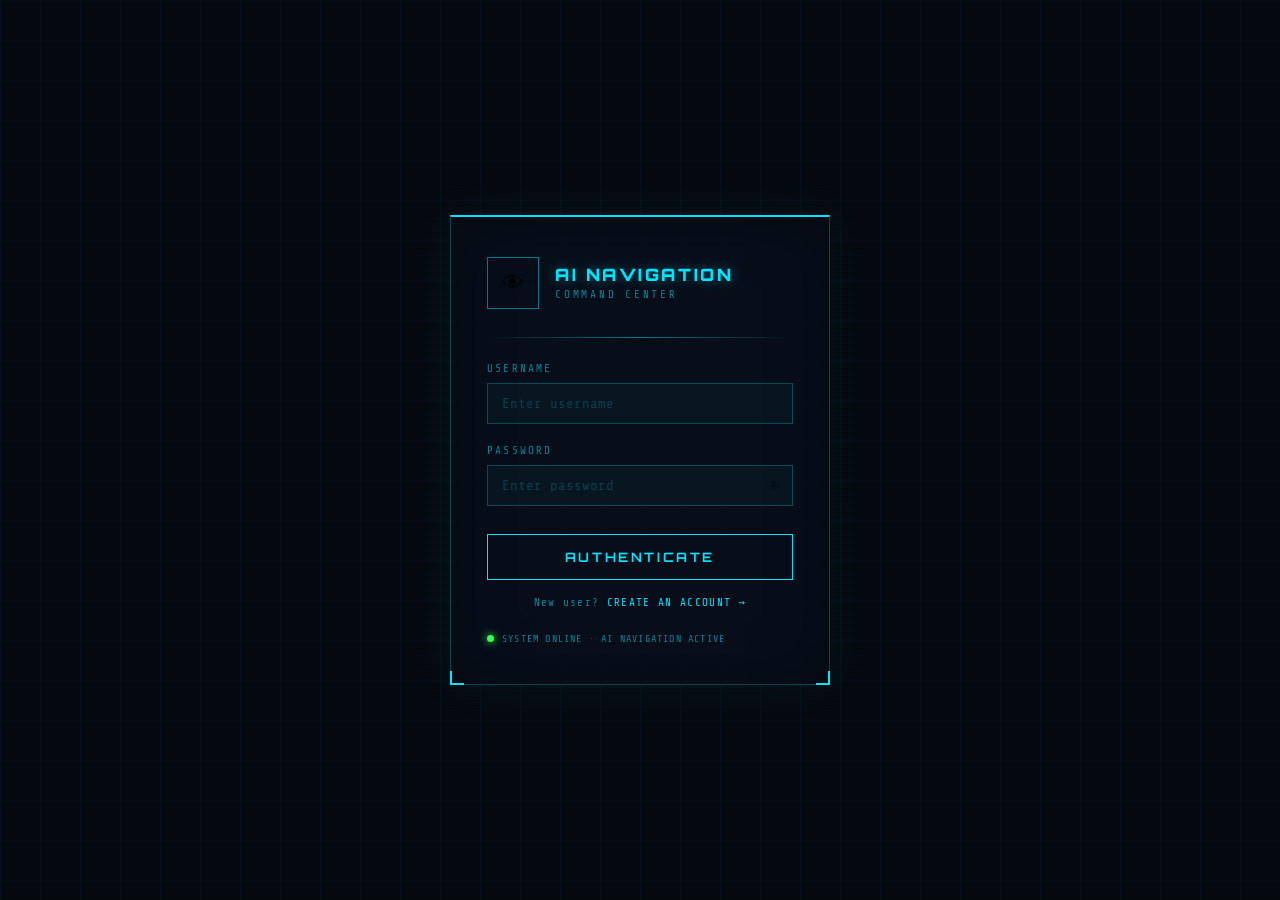
<file: dashborad/login.html>
<!DOCTYPE html>
<html lang="en">

<head>
    <meta charset="UTF-8" />
    <meta name="viewport" content="width=device-width, initial-scale=1.0" />
    <title>AI Navigation — Login</title>
    <meta name="description" content="Sign in to the AI Navigation Command Center">
    <link rel="stylesheet" href="login.css">
</head>

<body>

    <div class="bg-grid"></div>
    <div class="scanline"></div>

    <div class="login-wrapper">

        <div class="login-box">

            <div class="brand">
                <div class="brand-icon">
                    <span class="eye-icon">👁</span>
                </div>
                <div>
                    <h1>AI NAVIGATION</h1>
                    <p>COMMAND CENTER</p>
                </div>
            </div>

            <div class="divider"></div>

            <form method="POST" action="/login">

                <div id="error-msg" class="error-msg" style="display: none;">
                    ⚠ Invalid credentials. Access denied.
                </div>

                <div class="field">
                    <label for="username">USERNAME</label>
                    <input type="text" id="username" name="username" placeholder="Enter username" autocomplete="off"
                        required />
                </div>

                <div class="field">
                    <label for="password">PASSWORD</label>
                    <input type="password" id="password" name="password" placeholder="Enter password" required />
                    <span class="toggle-pw" onclick="togglePassword()" title="Toggle visibility">👁</span>
                </div>

                <button class="login-btn" type="submit" id="login-btn">AUTHENTICATE</button>

            </form>

            <div class="signup-link">
                New user? <a href="/signup">CREATE AN ACCOUNT →</a>
            </div>

            <div class="status-row">
                <div class="dot"></div>
                <span>SYSTEM ONLINE · AI NAVIGATION ACTIVE</span>
            </div>

        </div>

    </div>

    <script>
        function togglePassword() {
            const pw = document.getElementById('password');
            pw.type = pw.type === 'password' ? 'text' : 'password';
        }

        // Show error if redirected back after failed login
        const params = new URLSearchParams(window.location.search);
        if (params.get('error') === '1') {
            document.getElementById('error-msg').style.display = 'block';
        }
    </script>

</body>

</html>
</file>
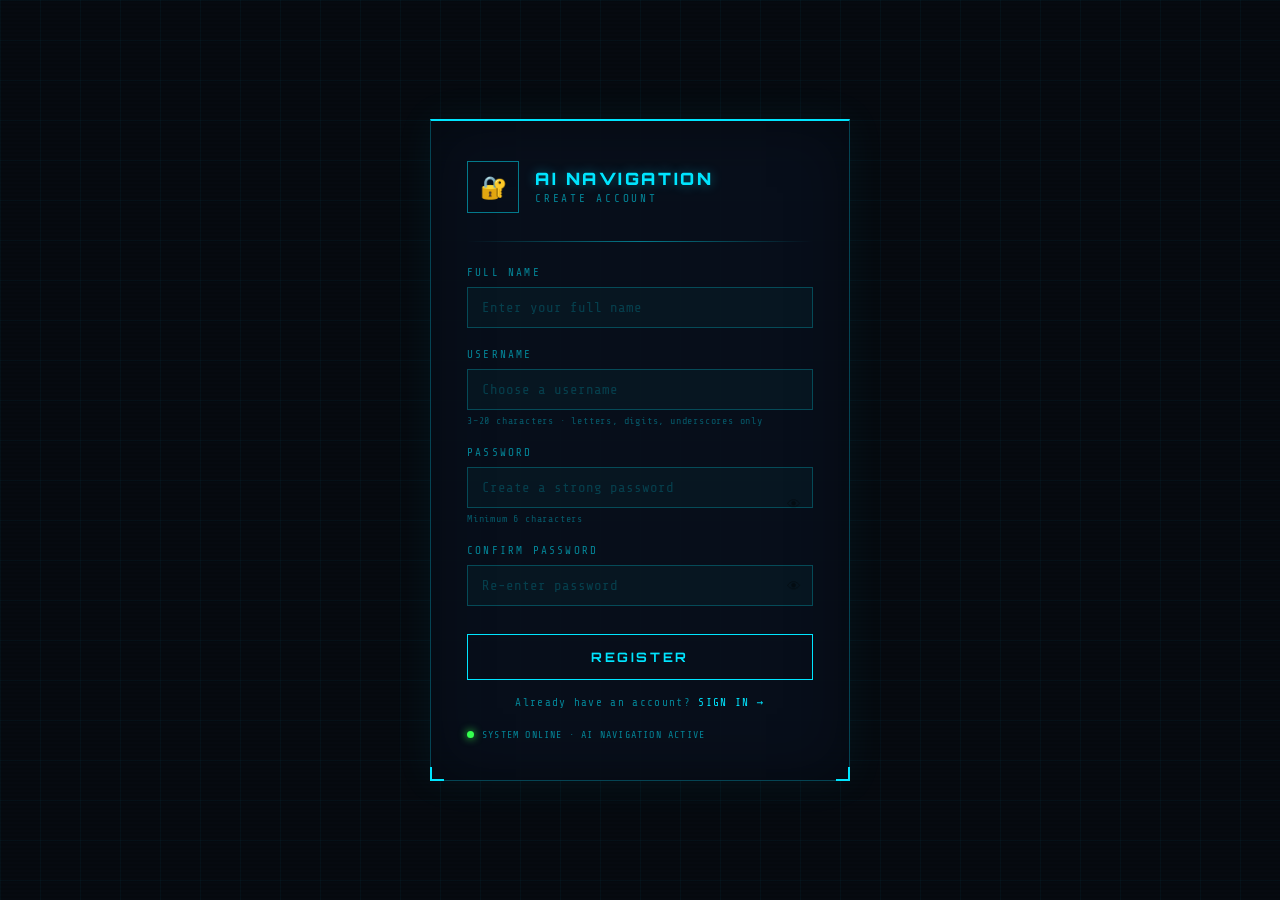
<file: dashborad/signup.html>
<!DOCTYPE html>
<html lang="en">

<head>
    <meta charset="UTF-8" />
    <meta name="viewport" content="width=device-width, initial-scale=1.0" />
    <title>AI Navigation — Sign Up</title>
    <meta name="description" content="Create a new account for the AI Navigation Command Center">
    <link rel="stylesheet" href="login.css">
    <style>
        /* Extra styles for sign-up page */
        .info-msg {
            background: rgba(53, 255, 79, 0.10);
            border: 1px solid rgba(53, 255, 79, 0.4);
            color: #35ff4f;
            font-size: 12px;
            padding: 10px 14px;
            margin-bottom: 20px;
            letter-spacing: 0.05em;
            display: none;
        }
        .signup-link {
            text-align: center;
            margin-top: 16px;
            font-size: 11px;
            color: var(--text-dim);
            letter-spacing: 0.12em;
        }
        .signup-link a {
            color: var(--neon-cyan);
            text-decoration: none;
            transition: text-shadow 0.2s;
        }
        .signup-link a:hover {
            text-shadow: 0 0 8px var(--neon-cyan);
        }
        .field .hint {
            font-size: 10px;
            color: rgba(0, 229, 255, 0.35);
            margin-top: 5px;
            letter-spacing: 0.08em;
        }
    </style>
</head>

<body>

    <div class="bg-grid"></div>
    <div class="scanline"></div>

    <div class="login-wrapper" style="max-width:460px;">

        <div class="login-box">

            <div class="brand">
                <div class="brand-icon">
                    <span class="eye-icon">🔐</span>
                </div>
                <div>
                    <h1>AI NAVIGATION</h1>
                    <p>CREATE ACCOUNT</p>
                </div>
            </div>

            <div class="divider"></div>

            <div id="error-msg" class="error-msg" style="display: none;">
                ⚠ Registration failed. Please try again.
            </div>
            <div id="success-msg" class="info-msg">
                ✔ Account created! Redirecting to login...
            </div>

            <form id="signup-form" method="POST" action="/signup">

                <div class="field">
                    <label for="full_name">FULL NAME</label>
                    <input type="text" id="full_name" name="full_name" placeholder="Enter your full name"
                        autocomplete="off" required />
                </div>

                <div class="field">
                    <label for="username">USERNAME</label>
                    <input type="text" id="username" name="username" placeholder="Choose a username"
                        autocomplete="off" required pattern="[a-zA-Z0-9_]{3,20}"
                        title="3–20 characters: letters, numbers, underscores" />
                    <div class="hint">3–20 characters · letters, digits, underscores only</div>
                </div>

                <div class="field">
                    <label for="password">PASSWORD</label>
                    <input type="password" id="password" name="password" placeholder="Create a strong password"
                        required minlength="6" />
                    <span class="toggle-pw" onclick="togglePassword('password')" title="Toggle visibility">👁</span>
                    <div class="hint">Minimum 6 characters</div>
                </div>

                <div class="field">
                    <label for="confirm_password">CONFIRM PASSWORD</label>
                    <input type="password" id="confirm_password" name="confirm_password"
                        placeholder="Re-enter password" required />
                    <span class="toggle-pw" onclick="togglePassword('confirm_password')" title="Toggle visibility">👁</span>
                </div>

                <button class="login-btn" type="submit" id="register-btn">REGISTER</button>

            </form>

            <div class="signup-link">
                Already have an account? <a href="/login">SIGN IN →</a>
            </div>

            <div class="status-row" style="margin-top:20px;">
                <div class="dot"></div>
                <span>SYSTEM ONLINE · AI NAVIGATION ACTIVE</span>
            </div>

        </div>

    </div>

    <script>
        function togglePassword(fieldId) {
            const pw = document.getElementById(fieldId);
            pw.type = pw.type === 'password' ? 'text' : 'password';
        }

        document.getElementById('signup-form').addEventListener('submit', async function (e) {
            e.preventDefault();

            const errorMsg = document.getElementById('error-msg');
            const successMsg = document.getElementById('success-msg');
            const btn = document.getElementById('register-btn');

            const fullName = document.getElementById('full_name').value.trim();
            const username = document.getElementById('username').value.trim();
            const password = document.getElementById('password').value;
            const confirmPassword = document.getElementById('confirm_password').value;

            errorMsg.style.display = 'none';
            successMsg.style.display = 'none';

            // Client-side validation
            if (password !== confirmPassword) {
                errorMsg.innerText = '⚠ Passwords do not match.';
                errorMsg.style.display = 'block';
                return;
            }
            if (password.length < 6) {
                errorMsg.innerText = '⚠ Password must be at least 6 characters.';
                errorMsg.style.display = 'block';
                return;
            }

            btn.disabled = true;
            btn.innerText = 'REGISTERING...';

            try {
                const res = await fetch('/signup', {
                    method: 'POST',
                    headers: { 'Content-Type': 'application/json' },
                    body: JSON.stringify({ full_name: fullName, username, password })
                });
                const data = await res.json();

                if (res.ok && data.success) {
                    successMsg.style.display = 'block';
                    setTimeout(() => { window.location.href = '/login'; }, 1800);
                } else {
                    errorMsg.innerText = '⚠ ' + (data.error || 'Registration failed.');
                    errorMsg.style.display = 'block';
                    btn.disabled = false;
                    btn.innerText = 'REGISTER';
                }
            } catch (err) {
                errorMsg.innerText = '⚠ Network error. Please try again.';
                errorMsg.style.display = 'block';
                btn.disabled = false;
                btn.innerText = 'REGISTER';
            }
        });
    </script>

</body>

</html>
</file>
<file: dashborad/login.css>
@import url('https://fonts.googleapis.com/css2?family=Share+Tech+Mono&family=Orbitron:wght@400;700;900&display=swap');

*,
*::before,
*::after {
    box-sizing: border-box;
    margin: 0;
    padding: 0;
}

:root {
    --neon-green: #35ff4f;
    --neon-cyan: #00e5ff;
    --neon-magenta: #ff00ff;
    --dark-bg: #060a10;
    --panel-bg: rgba(8, 16, 28, 0.92);
    --border-color: rgba(0, 229, 255, 0.25);
    --border-glow: rgba(0, 229, 255, 0.5);
    --text-dim: rgba(0, 229, 255, 0.55);
    --danger: #ff3131;
}

body {
    min-height: 100vh;
    background: var(--dark-bg);
    display: flex;
    align-items: center;
    justify-content: center;
    font-family: 'Share Tech Mono', monospace;
    overflow: hidden;
    position: relative;
}

/* Animated grid background */
.bg-grid {
    position: fixed;
    inset: 0;
    background-image:
        linear-gradient(rgba(0, 229, 255, 0.04) 1px, transparent 1px),
        linear-gradient(90deg, rgba(0, 229, 255, 0.04) 1px, transparent 1px);
    background-size: 40px 40px;
    animation: grid-drift 20s linear infinite;
    z-index: 0;
}

@keyframes grid-drift {
    from {
        background-position: 0 0;
    }

    to {
        background-position: 0 40px;
    }
}

/* CRT scanline effect */
.scanline {
    position: fixed;
    inset: 0;
    background: repeating-linear-gradient(0deg,
            transparent,
            transparent 2px,
            rgba(0, 0, 0, 0.08) 2px,
            rgba(0, 0, 0, 0.08) 4px);
    pointer-events: none;
    z-index: 1;
}

/* Login container */
.login-wrapper {
    position: relative;
    z-index: 10;
    width: 100%;
    max-width: 420px;
    padding: 20px;
}

.login-box {
    background: var(--panel-bg);
    border: 1px solid var(--border-color);
    border-top: 2px solid var(--neon-cyan);
    padding: 40px 36px;
    position: relative;
    box-shadow:
        0 0 40px rgba(0, 229, 255, 0.06),
        inset 0 0 60px rgba(0, 0, 0, 0.4);
    animation: box-appear 0.5s ease forwards;
}

@keyframes box-appear {
    from {
        opacity: 0;
        transform: translateY(16px);
    }

    to {
        opacity: 1;
        transform: translateY(0);
    }
}

/* Corner brackets */
.login-box::before,
.login-box::after {
    content: '';
    position: absolute;
    width: 14px;
    height: 14px;
    border-color: var(--neon-cyan);
    border-style: solid;
}

.login-box::before {
    bottom: -1px;
    left: -1px;
    border-width: 0 0 2px 2px;
}

.login-box::after {
    bottom: -1px;
    right: -1px;
    border-width: 0 2px 2px 0;
}

/* Brand header */
.brand {
    display: flex;
    align-items: center;
    gap: 16px;
    margin-bottom: 28px;
}

.brand-icon {
    width: 52px;
    height: 52px;
    border: 1px solid var(--border-glow);
    display: flex;
    align-items: center;
    justify-content: center;
    font-size: 22px;
    flex-shrink: 0;
    animation: pulse-border 2s ease-in-out infinite;
}

@keyframes pulse-border {

    0%,
    100% {
        border-color: rgba(0, 229, 255, 0.4);
        box-shadow: none;
    }

    50% {
        border-color: rgba(0, 229, 255, 0.9);
        box-shadow: 0 0 10px rgba(0, 229, 255, 0.3);
    }
}

.brand h1 {
    font-family: 'Orbitron', monospace;
    font-size: 17px;
    font-weight: 900;
    color: var(--neon-cyan);
    letter-spacing: 0.15em;
    line-height: 1.2;
    text-shadow: 0 0 12px rgba(0, 229, 255, 0.4);
}

.brand p {
    font-size: 11px;
    color: var(--text-dim);
    letter-spacing: 0.25em;
    margin-top: 3px;
}

.divider {
    height: 1px;
    background: linear-gradient(90deg, transparent, var(--border-glow), transparent);
    margin-bottom: 24px;
}

/* Error message */
.error-msg {
    background: rgba(255, 49, 49, 0.12);
    border: 1px solid rgba(255, 49, 49, 0.45);
    color: var(--danger);
    font-size: 12px;
    padding: 10px 14px;
    margin-bottom: 20px;
    letter-spacing: 0.05em;
    animation: shake 0.35s ease;
}

@keyframes shake {

    0%,
    100% {
        transform: translateX(0);
    }

    25% {
        transform: translateX(-6px);
    }

    75% {
        transform: translateX(6px);
    }
}

/* Form fields */
.field {
    margin-bottom: 20px;
    position: relative;
}

.field label {
    display: block;
    font-size: 11px;
    color: var(--text-dim);
    letter-spacing: 0.2em;
    margin-bottom: 8px;
}

.field input {
    width: 100%;
    background: rgba(0, 229, 255, 0.03);
    border: 1px solid var(--border-color);
    color: var(--neon-cyan);
    font-family: 'Share Tech Mono', monospace;
    font-size: 14px;
    padding: 12px 14px;
    outline: none;
    transition: border-color 0.2s, box-shadow 0.2s;
    caret-color: var(--neon-cyan);
}

.field input::placeholder {
    color: rgba(0, 229, 255, 0.2);
}

.field input:focus {
    border-color: var(--neon-cyan);
    box-shadow: 0 0 0 1px rgba(0, 229, 255, 0.15), inset 0 0 20px rgba(0, 229, 255, 0.04);
}

/* Password toggle */
.toggle-pw {
    position: absolute;
    right: 12px;
    bottom: 12px;
    cursor: pointer;
    font-size: 14px;
    opacity: 0.4;
    transition: opacity 0.2s;
    user-select: none;
}

.toggle-pw:hover {
    opacity: 0.9;
}

/* Login button */
.login-btn {
    width: 100%;
    background: transparent;
    border: 1px solid var(--neon-cyan);
    color: var(--neon-cyan);
    font-family: 'Orbitron', monospace;
    font-size: 13px;
    font-weight: 700;
    letter-spacing: 0.2em;
    padding: 14px;
    cursor: pointer;
    margin-top: 8px;
    transition: background 0.2s, box-shadow 0.2s, transform 0.1s;
    position: relative;
    overflow: hidden;
}

.login-btn::before {
    content: '';
    position: absolute;
    inset: 0;
    background: linear-gradient(90deg, transparent 0%, rgba(0, 229, 255, 0.08) 50%, transparent 100%);
    transform: translateX(-100%);
    transition: transform 0.4s ease;
}

.login-btn:hover::before {
    transform: translateX(100%);
}

.login-btn:hover {
    background: rgba(0, 229, 255, 0.08);
    box-shadow: 0 0 20px rgba(0, 229, 255, 0.2);
}

.login-btn:active {
    transform: scale(0.98);
}

.login-btn:disabled {
    opacity: 0.5;
    cursor: not-allowed;
}

/* Status row */
.status-row {
    display: flex;
    align-items: center;
    gap: 8px;
    margin-top: 24px;
    font-size: 10px;
    color: var(--text-dim);
    letter-spacing: 0.12em;
}

.dot {
    width: 7px;
    height: 7px;
    border-radius: 50%;
    background: var(--neon-green);
    box-shadow: 0 0 8px var(--neon-green);
    animation: blink 1.5s ease-in-out infinite;
    flex-shrink: 0;
}

@keyframes blink {

    0%,
    100% {
        opacity: 1;
    }

    50% {
        opacity: 0.3;
    }
}

/* Sign-up / back-to-login link */
.signup-link {
    text-align: center;
    margin-top: 16px;
    font-size: 11px;
    color: var(--text-dim);
    letter-spacing: 0.12em;
}

.signup-link a {
    color: var(--neon-cyan);
    text-decoration: none;
    transition: text-shadow 0.2s;
}

.signup-link a:hover {
    text-shadow: 0 0 8px var(--neon-cyan);
}
</file>
